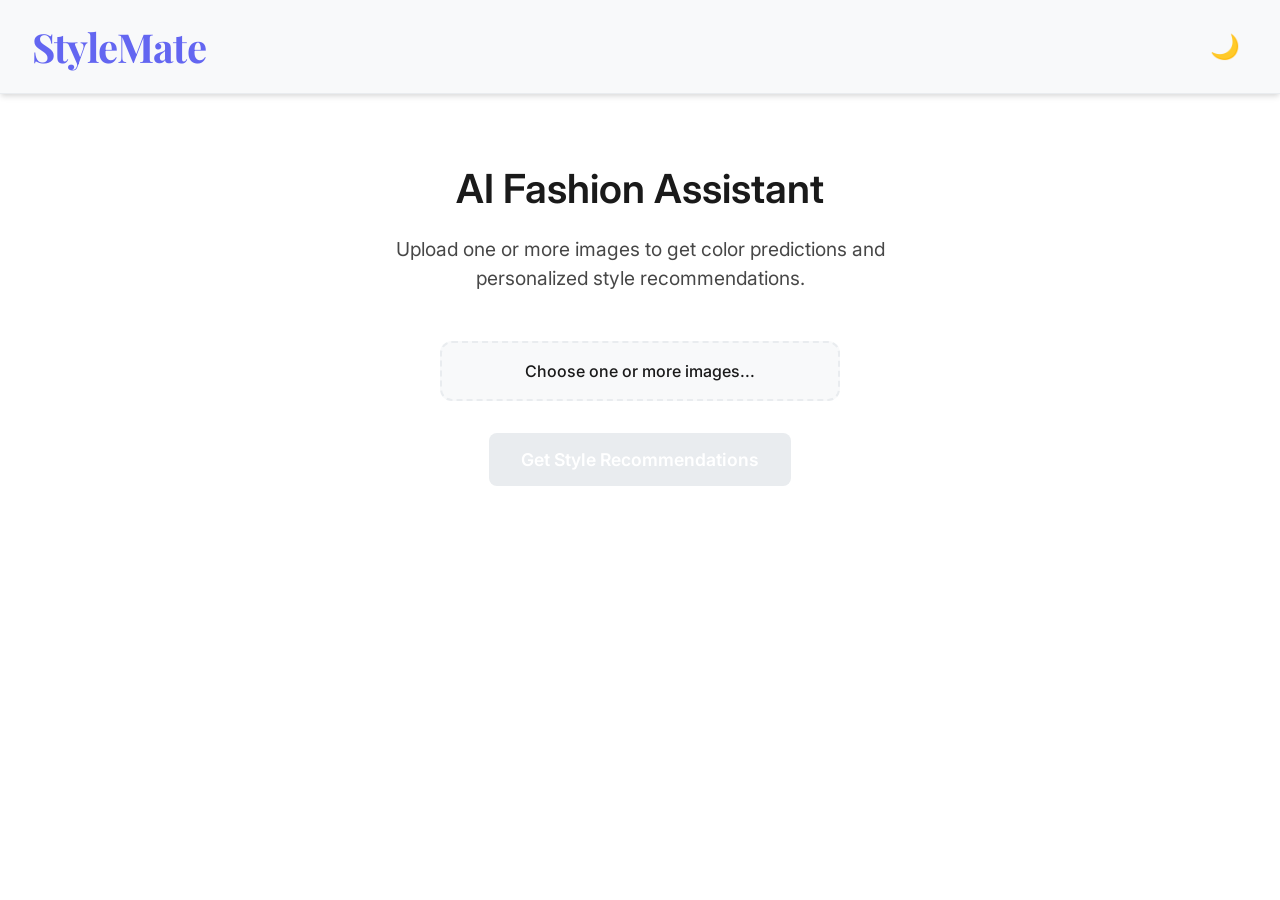
<file: index.html>
<!doctype html>
<html lang="en">
  <head>
    <meta charset="UTF-8" />
    <link rel="icon" type="image/svg+xml" href="./vite.svg" />
    <meta name="viewport" content="width=device-width, initial-scale=1.0" />
    <title>StyleMate</title>
    <link rel="preconnect" href="https://fonts.googleapis.com">
    <link rel="preconnect" href="https://fonts.gstatic.com" crossorigin>
    <link href="https://fonts.googleapis.com/css2?family=Playfair+Display:wght@400;700&family=Inter:wght@300;400;500;600&display=swap" rel="stylesheet">
    <script type="module" crossorigin src="./assets/index-YbNP_H0c.js"></script>
    <link rel="stylesheet" crossorigin href="./assets/index-B7llTdf7.css">
  </head>
  <body>
    <div id="root"></div>
  </body>
</html>
</file>
<file: assets/index-B7llTdf7.css>
:root{font-family:system-ui,Avenir,Helvetica,Arial,sans-serif;line-height:1.5;font-weight:400;font-synthesis:none;text-rendering:optimizeLegibility;-webkit-font-smoothing:antialiased;-moz-osx-font-smoothing:grayscale}a{font-weight:500;color:#646cff;text-decoration:inherit}a:hover{color:#535bf2}body{margin:0;display:flex;place-items:center;min-width:320px;min-height:100vh}#root{width:100%;min-height:100vh}h1{font-size:3.2em;line-height:1.1}button{border-radius:8px;border:1px solid transparent;padding:.6em 1.2em;font-size:1em;font-weight:500;font-family:inherit;cursor:pointer;transition:border-color .25s}button:hover{border-color:#646cff}button:focus,button:focus-visible{outline:4px auto -webkit-focus-ring-color}@media(prefers-color-scheme:light){:root{color:#213547;background-color:#fff}a:hover{color:#747bff}button{background-color:#f9f9f9}}:root{--bg-color: #ffffff;--text-color: #1a1a1a;--card-bg: #f8f9fa;--border-color: #e9ecef;--primary-color: #6366f1;--primary-hover: #4f46e5;--error-color: #ef4444;--success-color: #10b981;--shadow: 0 4px 6px -1px rgba(0, 0, 0, .1), 0 2px 4px -1px rgba(0, 0, 0, .06)}body.dark-mode{--bg-color: #0f172a;--text-color: #f1f5f9;--card-bg: #1e293b;--border-color: #334155;--primary-color: #818cf8;--primary-hover: #6366f1;--error-color: #f87171;--success-color: #34d399;--shadow: 0 4px 6px -1px rgba(0, 0, 0, .3), 0 2px 4px -1px rgba(0, 0, 0, .2)}*{box-sizing:border-box}body{margin:0;padding:0;font-family:Inter,sans-serif;background-color:var(--bg-color);color:var(--text-color);transition:background-color .3s ease,color .3s ease;min-height:100vh}.app{min-height:100vh;display:flex;flex-direction:column}.header{display:flex;justify-content:space-between;align-items:center;padding:1.5rem 2rem;background-color:var(--card-bg);border-bottom:1px solid var(--border-color);box-shadow:var(--shadow)}.brand{font-family:Playfair Display,serif;font-size:2.5rem;font-weight:700;margin:0;color:var(--primary-color);letter-spacing:-.02em}.theme-toggle{background:none;border:none;font-size:1.5rem;cursor:pointer;padding:.5rem;border-radius:50%;transition:background-color .2s ease;color:var(--text-color)}.theme-toggle:hover{background-color:var(--border-color)}.main-content{flex:1;max-width:1000px;margin:0 auto;padding:2rem;width:100%}.hero{text-align:center;margin-bottom:3rem}.hero h2{font-size:2.5rem;font-weight:600;margin-bottom:1rem;color:var(--text-color)}.hero p{font-size:1.2rem;color:var(--text-color);opacity:.8;max-width:600px;margin:0 auto}.upload-form{display:flex;flex-direction:column;align-items:center;gap:2rem;margin-bottom:2rem}.file-upload{position:relative;width:100%;max-width:400px}.file-input{position:absolute;opacity:0;width:100%;height:100%;cursor:pointer}.file-label{display:block;padding:1rem 2rem;background-color:var(--card-bg);border:2px dashed var(--border-color);border-radius:12px;text-align:center;cursor:pointer;transition:all .3s ease;font-weight:500;color:var(--text-color)}.file-label:hover{border-color:var(--primary-color);background-color:var(--primary-color);color:#fff}.image-gallery{width:100%;max-width:600px}.gallery-title{text-align:center;color:var(--text-color);font-weight:600;margin-bottom:1rem}.gallery-container{display:grid;grid-template-columns:repeat(auto-fit,minmax(80px,1fr));gap:1rem;padding:1rem;background-color:var(--card-bg);border-radius:12px;border:1px solid var(--border-color)}.gallery-item{position:relative;cursor:pointer;border-radius:8px;border:2px solid var(--border-color);transition:all .2s ease;overflow:hidden;aspect-ratio:1}.gallery-item img{width:100%;height:100%;object-fit:cover;display:block}.gallery-item.active{border-color:var(--primary-color);box-shadow:0 0 0 3px var(--primary-color)}.gallery-item:hover{border-color:var(--primary-color);transform:scale(1.05)}.image-number{position:absolute;top:4px;right:4px;background-color:var(--primary-color);color:#fff;padding:.25rem .5rem;border-radius:4px;font-size:.75rem;font-weight:600}.occasion-selector-wrapper{width:100%;max-width:400px;display:flex;flex-direction:column;gap:.75rem}.occasion-label{font-weight:600;color:var(--text-color);font-size:1.1rem}.occasion-select{padding:.875rem 1rem;border:2px solid var(--border-color);border-radius:8px;background-color:var(--card-bg);color:var(--text-color);font-size:1rem;font-family:Inter,sans-serif;cursor:pointer;transition:all .2s ease}.occasion-select:hover{border-color:var(--primary-color)}.occasion-select:focus{outline:none;border-color:var(--primary-color);box-shadow:0 0 0 3px #6366f11a}.submit-btn{padding:1rem 2rem;background-color:var(--primary-color);color:#fff;border:none;border-radius:8px;font-size:1.1rem;font-weight:600;cursor:pointer;transition:all .3s ease;box-shadow:var(--shadow);min-width:200px}.submit-btn:hover:not(:disabled){background-color:var(--primary-hover);transform:translateY(-2px);box-shadow:0 8px 15px -3px #0000001a}.submit-btn:disabled{background-color:var(--border-color);cursor:not-allowed;transform:none;box-shadow:none}.error-message{background-color:var(--error-color);color:#fff;padding:1rem;border-radius:8px;text-align:center;margin-bottom:2rem;font-weight:500}.result-card{background-color:var(--card-bg);border:1px solid var(--border-color);border-radius:16px;padding:2rem;box-shadow:var(--shadow);margin-top:2rem}.result-card h3{font-size:1.8rem;font-weight:600;margin-bottom:1.5rem;color:var(--text-color);text-align:center}.result-image-section{text-align:center;margin-bottom:2rem}.preview-image{display:block;max-width:100%;height:auto;border-radius:12px;margin:0 auto;box-shadow:var(--shadow);max-height:300px}.color-info-section{background-color:#6366f10d;border:1px solid var(--border-color);border-radius:12px;padding:1.5rem;margin-bottom:2rem}.color-info-header{display:flex;justify-content:space-between;align-items:center;margin-bottom:1.5rem;flex-wrap:wrap;gap:1rem}.color-info-header h4{font-size:1.4rem;margin:0;color:var(--text-color)}.color-badge{display:flex;gap:1rem;align-items:center}.color-name{background-color:var(--primary-color);color:#fff;padding:.5rem 1rem;border-radius:20px;font-weight:600}.color-confidence{background-color:var(--success-color);color:#fff;padding:.5rem 1rem;border-radius:20px;font-weight:600}.description-section,.dress-pattern-section{margin-bottom:1rem}.description-section h5,.dress-pattern-section h5{font-size:1.1rem;font-weight:600;margin-bottom:.5rem;color:var(--text-color)}.description-section p,.dress-pattern-section p{margin:0;color:var(--text-color);opacity:.9;line-height:1.6}.matching-section{margin-top:15px;background-color:var(--card-bg);padding:.75rem 1rem;border:1px solid var(--border-color);border-radius:8px}.matching-section h5{margin:0;font-size:1.1rem;font-weight:600;color:var(--text-color)}.matching-section p{margin:.5rem 0 0;color:var(--text-color);opacity:.9}.recommendations-section{margin-top:2rem}.recommendations-section h4{font-size:1.4rem;font-weight:600;margin-bottom:1.5rem;color:var(--text-color);text-align:center}.gender-recommendations{display:grid;grid-template-columns:repeat(auto-fit,minmax(300px,1fr));gap:1.5rem}.gender-box{background-color:var(--card-bg);border:2px solid var(--border-color);border-radius:12px;padding:1.5rem;transition:all .3s ease}.gender-box:hover{border-color:var(--primary-color);box-shadow:var(--shadow)}.gender-box h5{font-size:1.3rem;font-weight:600;margin-top:0;margin-bottom:1rem;color:var(--text-color)}.gender-box.men h5{color:#3b82f6}.gender-box.women h5{color:#ec4899}.gender-box ul{list-style:none;padding:0;margin:0}.gender-box li{padding:.75rem 0 .75rem 1.75rem;position:relative;color:var(--text-color);opacity:.9;line-height:1.5}.gender-box li:before{content:"✨";position:absolute;left:0;color:var(--primary-color);font-size:1.2rem}@media(max-width:768px){.header{padding:1rem}.brand{font-size:2rem}.main-content{padding:1rem}.hero h2{font-size:2rem}.hero p{font-size:1rem}.file-label{padding:.75rem 1rem;font-size:.95rem}.submit-btn{padding:.875rem 1.5rem;font-size:1rem;min-width:150px}.result-card{padding:1.5rem}.gallery-container{grid-template-columns:repeat(auto-fit,minmax(70px,1fr));gap:.75rem;padding:.75rem}.color-info-header,.color-badge{flex-direction:column;align-items:flex-start}.gender-recommendations{grid-template-columns:1fr}}
</file>
